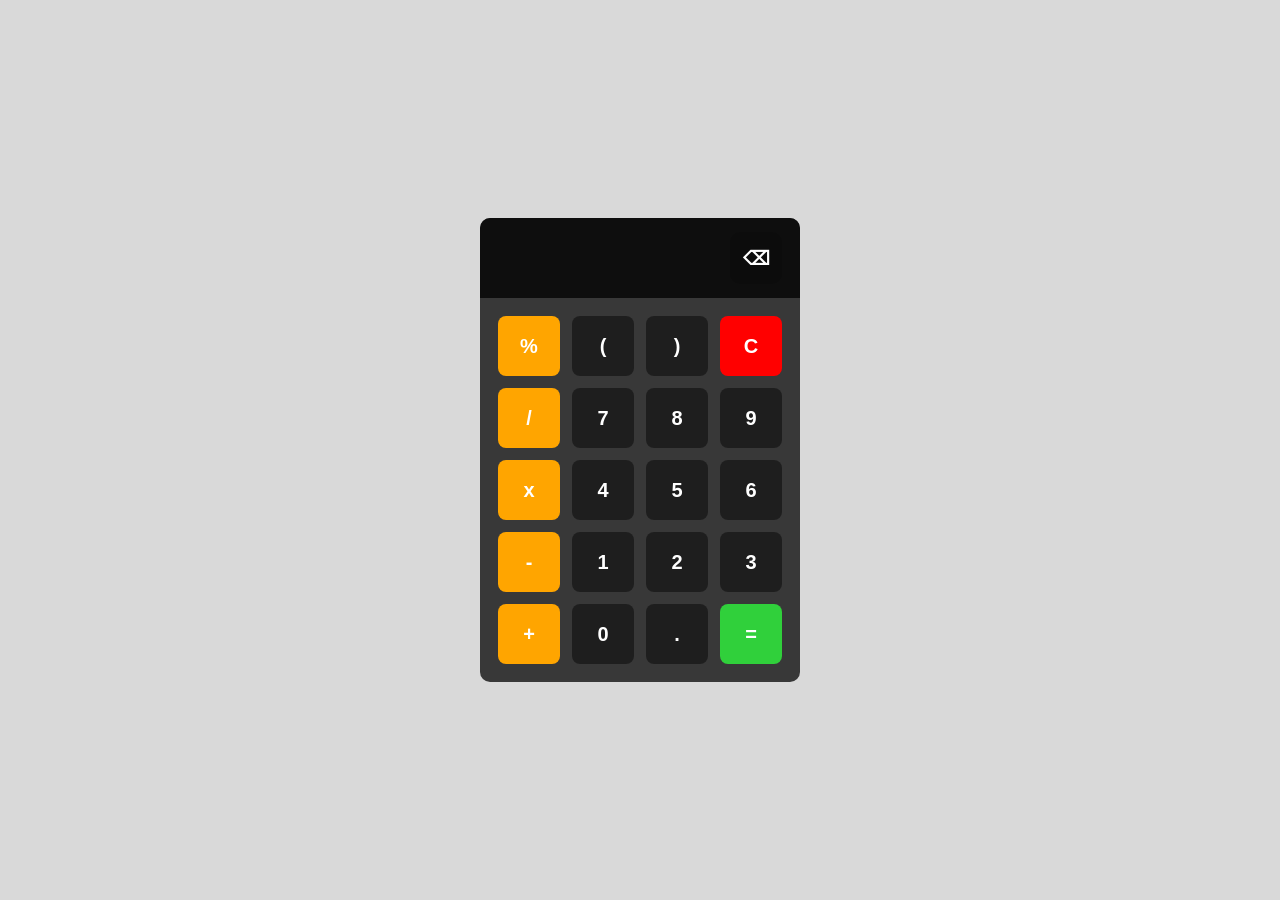
<file: assets/calculator/index.html>
<!doctype html>
<html>
  <head>
    <title>Calcultor</title>
    <meta name="viewport" content="width=device-width, initial-scale=1" />
    <link rel="stylesheet" href="style.css" />
    <link rel="stylesheet" href="responsive.css" />
  </head>

  <body>
    <div id="calculator">
      <div id="display-row">
        <input id="display" readonly />
        <button onclick="deleteLast()" class="backspace-btn">⌫</button>
      </div>
      <div id="keys">
        <button onclick="appendToDisplay('%')" class="operator-btn">%</button>
        <button onclick="appendToDisplay('(')">(</button>
        <button onclick="appendToDisplay(')')">)</button>
        <button onclick="clearDisplay()" class="clear-btn">C</button>
        <button onclick="appendToDisplay('/')" class="operator-btn">/</button>
        <button onclick="appendToDisplay('7')">7</button>
        <button onclick="appendToDisplay('8')">8</button>
        <button onclick="appendToDisplay('9')">9</button>
        <button onclick="appendToDisplay('*')" class="operator-btn">x</button>
        <button onclick="appendToDisplay('4')">4</button>
        <button onclick="appendToDisplay('5')">5</button>
        <button onclick="appendToDisplay('6')">6</button>
        <button onclick="appendToDisplay('-')" class="operator-btn">-</button>
        <button onclick="appendToDisplay('1')">1</button>
        <button onclick="appendToDisplay('2')">2</button>
        <button onclick="appendToDisplay('3')">3</button>
        <button onclick="appendToDisplay('+')" class="operator-btn">+</button>
        <button onclick="appendToDisplay('0')">0</button>
        <button onclick="appendToDisplay('.')">.</button>
        <button onclick="calculate()" class="equals-btn">=</button>
      </div>
    </div>
    <script src="index.js"></script>
  </body>
</html>
</file>
<file: assets/calculator/style.css>
body {
  background-color: rgba(0, 0, 0, 0.15);
  display: flex;
  justify-content: center;
  align-items: center;
  height: 100vh;
  margin: 0;
}
#calculator {
  font-family: Arial, sans-serif;
  background-color: rgba(0, 0, 0, 0.741);
  max-width: 350px;
  overflow: hidden;
  border-radius: 10px;
}
#display-row {
  position: relative;
}

#display {
  background-color: rgba(0, 0, 0, 0.741);
  width: 100%;
  font-size: 30px;
  color: white;
  text-align: left;
  padding: 20px 72px 20px 20px;
  border: none;
}

.backspace-btn {
  position: absolute;
  right: 18px;
  top: 50%;
  transform: translateY(-50%);
  width: 52px;
  height: 52px;
  background-color: rgba(0, 0, 0, 0.15);
  color: white;
  font-size: 1.2rem;
  border: none;
  border-radius: 10px;
  cursor: pointer;
}
.backspace-btn:hover {
  background-color: #ff3b30;
  box-shadow: 0 0 12px rgba(255, 59, 48, 0.45);
}
.backspace-btn:active {
  background-color: #8a8a8a;
  box-shadow: none;
}

#keys {
  display: grid;
  grid-template-columns: repeat(4, 1fr);
  gap: 15px;
  padding: 30px;
}
button {
  width: 100%;
  height: 60px;
  background-color: rgba(0, 0, 0, 0.463);
  font-size: 25px;
  font-weight: bold;
  color: white;
  border: none;
  cursor: pointer;
  border-radius: 10px;
}
button:hover {
  background-color: rgba(0, 0, 0, 20%);
}
button:active {
  background-color: rgba(0, 0, 0, 10%);
}
.operator-btn {
  background-color: orange;
}
.operator-btn:hover {
  background-color: rgba(255, 166, 0, 0.424);
}
.operator-btn:active {
  background-color: rgba(255, 166, 0, 0.324);
}
.equals-btn {
  background-color: lch(73.49% 85.06 137.15);
}
.equals-btn:hover {
  background-color: rgba(0, 255, 0, 0.424);
}
.equals-btn:active {
  background-color: rgba(0, 255, 0, 0.324);
}
.clear-btn {
  background-color: red;
}
.clear-btn:hover {
  background-color: rgba(255, 0, 0, 0.424);
}
.clear-btn:active {
  background-color: rgba(255, 0, 0, 0.324);
}
</file>
<file: assets/calculator/responsive.css>
/* Responsive layout overrides */
* {
  box-sizing: border-box;
}
html,
body {
  height: 100%;
}

/* Base adjustments so overrides apply cleanly */
#calculator {
  max-width: 95vw;
  margin: 16px;
  overflow: hidden;
  border-radius: 10px;
}

#display {
  width: 100%;
  font-size: 1.8rem;
  color: white;
  text-align: left;
  padding: 12px;
  border: none;
}

#keys {
  display: grid;
  grid-template-columns: repeat(4, 1fr);
  gap: 8px;
  padding: 16px;
}

button {
  width: 100%;
  height: 56px;
  font-size: 20px;
  font-weight: bold;
  border-radius: 8px;
}

/* Mobile: compact, centered card for neat appearance */
@media (max-width: 420px) {
  body {
    align-items: center;
    justify-content: center;
    padding: 18px;
  }
  #calculator {
    width: 100%;
    max-width: 360px;
    margin: 0 auto;
    border-radius: 12px;
    display: block;
  }
  #display {
    font-size: 2.2rem;
    padding: 14px;
  }
  #keys {
    padding: 14px;
    gap: 10px;
    grid-auto-rows: 56px;
  }
  button {
    height: 56px;
    font-size: 1.2rem;
    border-radius: 8px;
  }
}

/* Tablet: slightly larger buttons, centered card */
@media (min-width: 421px) and (max-width: 1024px) {
  #calculator {
    max-width: 420px;
    margin: 28px auto;
  }
  #display {
    font-size: 2.4rem;
    padding: 16px;
  }
  #keys {
    gap: 12px;
    padding: 18px;
    grid-auto-rows: 64px;
  }
  button {
    height: 64px;
    font-size: 1.5rem;
  }
}

/* Laptop / Desktop: make the calculator larger */
@media (min-width: 1025px) {
  /* Laptop/desktop: match first screenshot sizing */
  #calculator {
    /* Slightly smaller on laptops for better fit */
    max-width: 320px;
    margin: 36px auto;
  }
  #display {
    font-size: 2.4rem;
    padding: 18px 16px;
  }
  #keys {
    gap: 12px;
    padding: 18px;
    grid-auto-rows: 60px;
  }
  button {
    height: 60px;
    font-size: 1.25rem;
    border-radius: 8px;
  }
}
</file>
